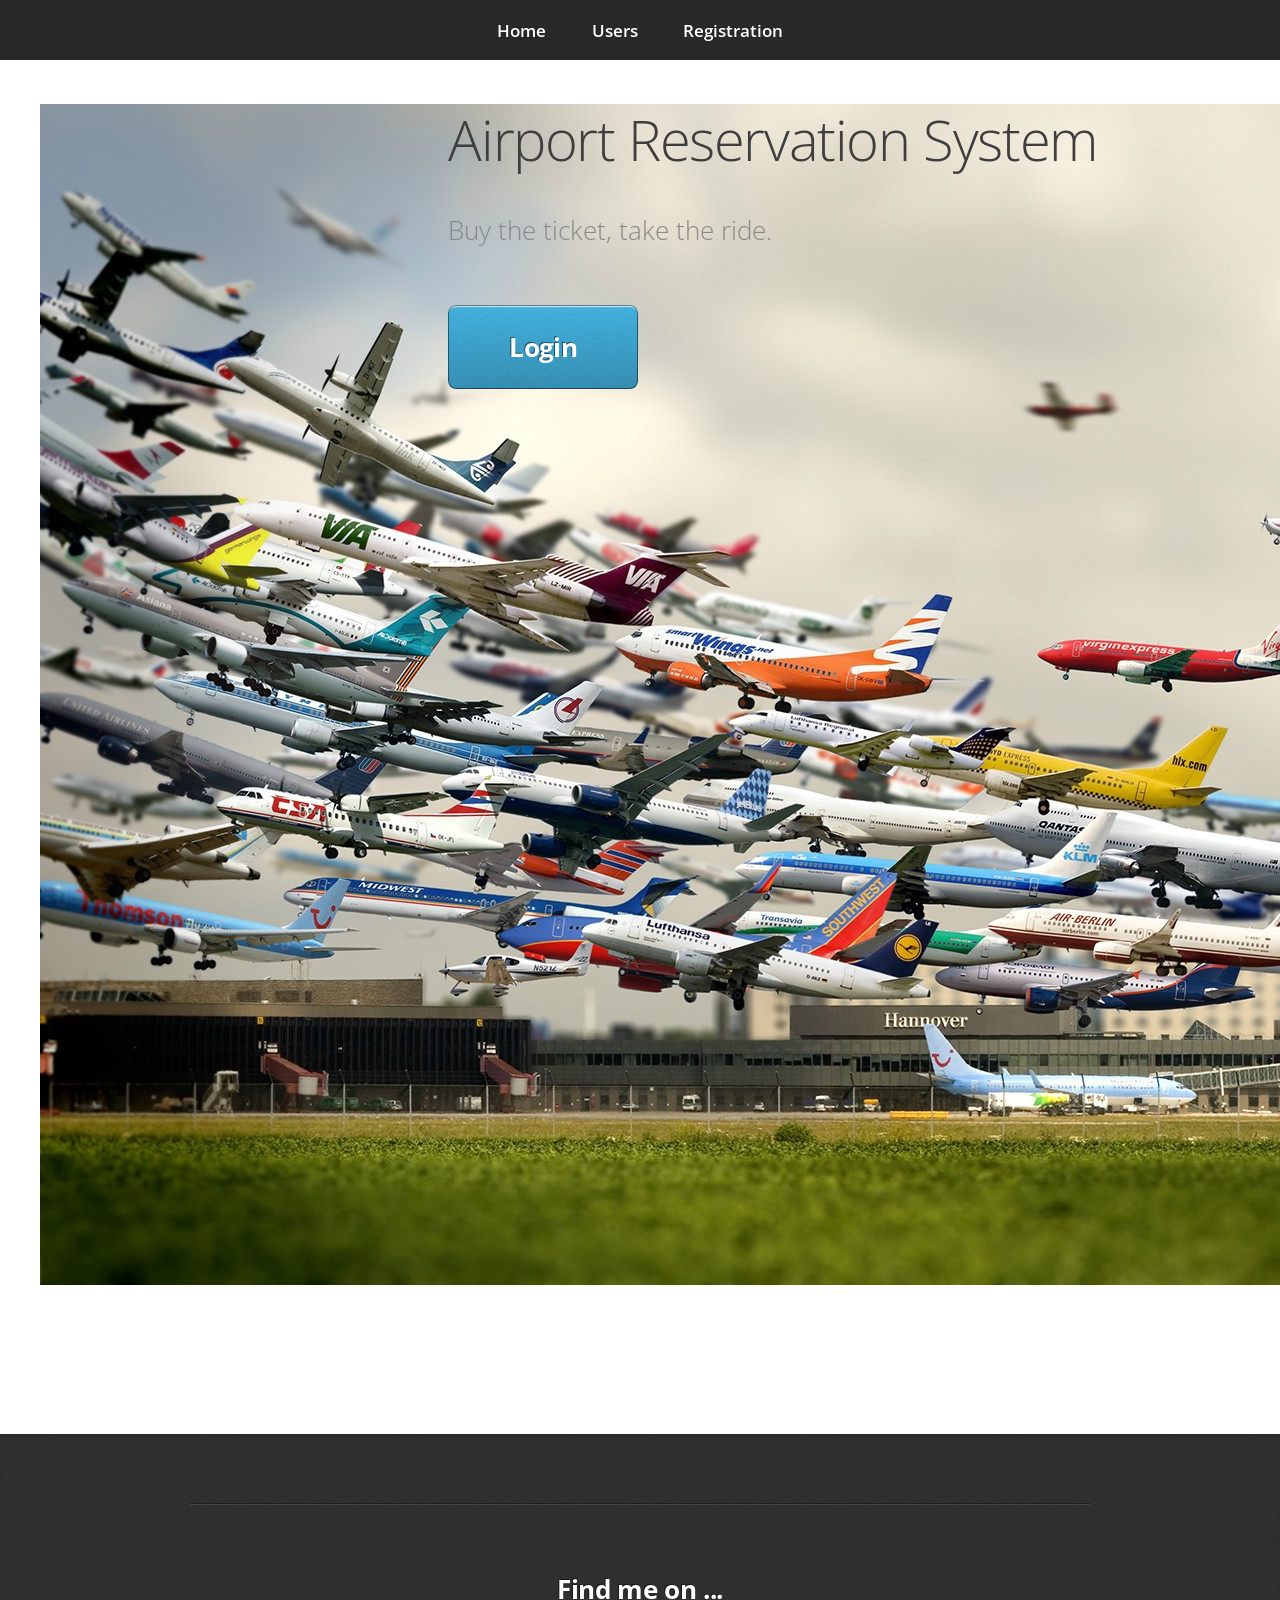
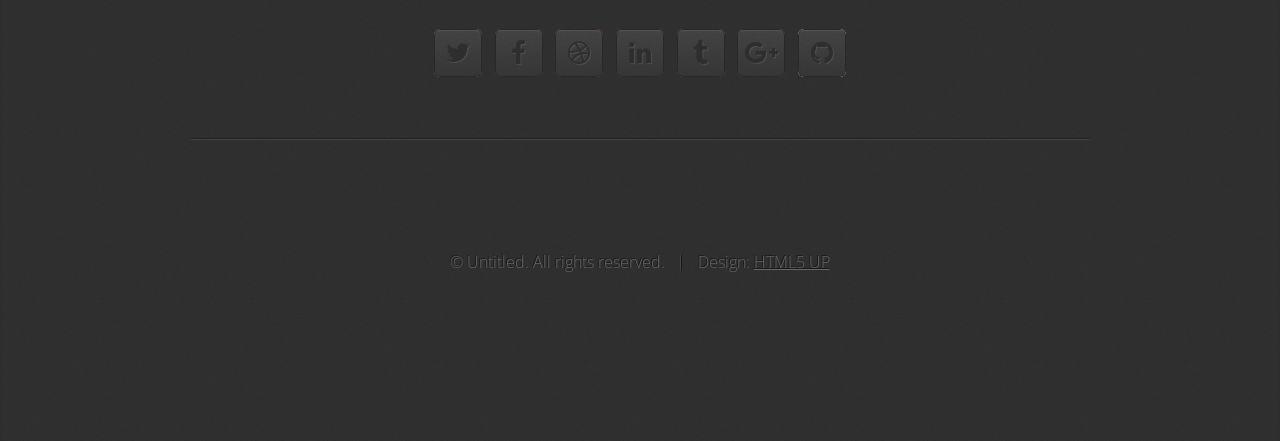
<file: dbProject/site/index.html>
<!DOCTYPE HTML>
<!--
	Miniport by HTML5 UP
	html5up.net | @n33co
	Free for personal and commercial use under the CCA 3.0 license (html5up.net/license)
-->
<html>
	<head>
		<title>Airport Reservation System</title>
		<meta charset="utf-8" />
		<meta name="viewport" content="width=device-width, initial-scale=1" />
		<!--[if lte IE 8]><script src="assets/js/ie/html5shiv.js"></script><![endif]-->
		<link rel="stylesheet" href="assets/css/main.css" />
		<link rel="stylesheet" href="https://maxcdn.bootstrapcdn.com/font-awesome/4.5.0/css/font-awesome.min.css"/>
		<!--[if lte IE 8]><link rel="stylesheet" href="assets/css/ie8.css" /><![endif]-->
		<!--[if lte IE 9]><link rel="stylesheet" href="assets/css/ie9.css" /><![endif]-->
	</head>
	<body>

		<!-- Nav -->
			<nav id="nav">
				<ul class="container">
					<li><a href="#home" id="home">Home</a></li>
					<li><a href="#users" id="users">Users </a></li>
					<li><a href="#reg" id="reg">Registration</a></li>
					
				</ul>
			</nav>

		<!-- Home -->
			<div class="wrapper style1 first" id="mainContent">
				<article class="container" id="top">
					<div class="row">
						<div class="4u 12u(mobile)">
							<img src="./assets/images/day-at-airport.jpg" alt="" />
						</div>
						<div class="8u 12u(mobile)">
							<header>
								<h1>Airport Reservation System</h1>
							</header>
							<p>Buy the ticket, take the ride.</p>
							<a href="login.html" class="button big scrolly">Login</a>
						</div>
					</div>
				</article>
			</div>

		

		<!-- Contact -->
			<div class="wrapper style4">
				<article id="contact" class="container 75%">
					<!-- <header>
						<h2>Have me make stuff for you.</h2>
						<p>Ornare nulla proin odio consequat sapien vestibulum ipsum sed lorem.</p>
					</header> -->
					<div>
						<!-- <div class="row">
							<div class="12u">
								<form method="post" action="#">
									<div>
										<div class="row">
											<div class="6u 12u(mobile)">
												<input type="text" name="name" id="name" placeholder="Name" />
											</div>
											<div class="6u 12u(mobile)">
												<input type="text" name="email" id="email" placeholder="Email" />
											</div>
										</div>
										<div class="row">
											<div class="12u">
												<input type="text" name="subject" id="subject" placeholder="Subject" />
											</div>
										</div>
										<div class="row">
											<div class="12u">
												<textarea name="message" id="message" placeholder="Message"></textarea>
											</div>
										</div>
										<div class="row 200%">
											<div class="12u">
												<ul class="actions">
													<li><input type="submit" value="Send Message" /></li>
													<li><input type="reset" value="Clear Form" class="alt" /></li>
												</ul>
											</div>
										</div>
									</div>
								</form>
							</div>
						</div> -->
						<div class="row">
							<div class="12u">
								<hr />
								<h3>Find me on ...</h3>
								<ul class="social">
									<li><a href="https://twitter.com/" class="icon fa-twitter"><span class="label">Twitter</span></a></li>
									<li><a href="https://www.facebook.com/?_rdr=p" class="icon fa-facebook"><span class="label">Facebook</span></a></li>
									<li><a href="http://www.dribble.com/" class="icon fa-dribbble"><span class="label">Dribbble</span></a></li>
									<li><a href="https://www.linkedin.com/" class="icon fa-linkedin"><span class="label">LinkedIn</span></a></li>
									<li><a href="https://www.tumblr.com/" class="icon fa-tumblr"><span class="label">Tumblr</span></a></li>
									<li><a href="https://plus.google.com/collections/featured" class="icon fa-google-plus"><span class="label">Google+</span></a></li>
									<li><a href="https://github.com/" class="icon fa-github"><span class="label">Github</span></a></li>
									<!--
									<li><a href="#" class="icon fa-rss"><span>RSS</span></a></li>
									<li><a href="#" class="icon fa-instagram"><span>Instagram</span></a></li>
									<li><a href="#" class="icon fa-foursquare"><span>Foursquare</span></a></li>
									<li><a href="#" class="icon fa-skype"><span>Skype</span></a></li>
									<li><a href="#" class="icon fa-soundcloud"><span>Soundcloud</span></a></li>
									<li><a href="#" class="icon fa-youtube"><span>YouTube</span></a></li>
									<li><a href="#" class="icon fa-blogger"><span>Blogger</span></a></li>
									<li><a href="#" class="icon fa-flickr"><span>Flickr</span></a></li>
									<li><a href="#" class="icon fa-vimeo"><span>Vimeo</span></a></li>
									-->
								</ul>
								<hr />
							</div>
						</div>
					</div>
					<footer>
						<ul id="copyright">
							<li>&copy; Untitled. All rights reserved.</li><li>Design: <a href="http://html5up.net">HTML5 UP</a></li>
						</ul>
					</footer>
				</article>
			</div>

		<!-- Scripts -->
			<script src="assets/js/jquery.min.js"></script>
			<!--[if lte IE 8]><script src="assets/js/ie/respond.min.js"></script><![endif]-->
			<script>
			$(function() {
			
				$( '#home' ).click(function(e) {
					e.preventDefault()
					window.top.location.href = "index.html"; 
				});
				$( '#users' ).click(function(e) {
					e.preventDefault()
					window.top.location.href = "login.html"; 
				});
				$( '#reg' ).click(function(e) {
					e.preventDefault()
					window.top.location.href = "Registration_Form.html"; 
				});
				//$( '#users' ).click(function(e) {
				//	e.preventDefault()
				//	var data = {
				//		"command":"getPage",
				//		"page":"users.html"
				//	};
				//	$.post("backend.php", data)
				//	  .done(function( response ) {
				////	  	var result = eval('(' + response + ')');
				//		$('#mainContent').html(result['html']);
				//	});
				//});				
			});
			</script>

	</body>
</html>
</file>
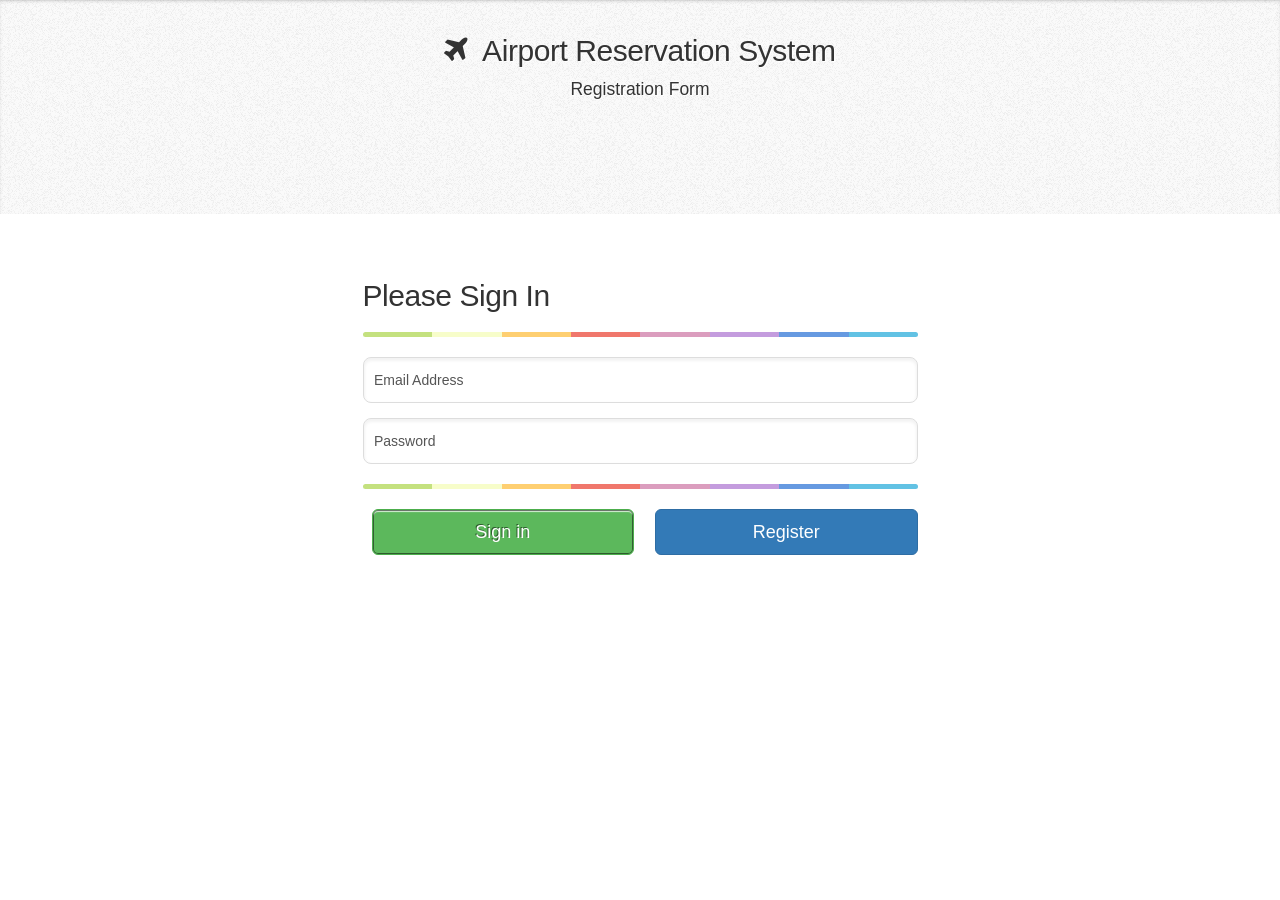
<file: dbProject/site/login.html>
<html>
<head>
	<link rel="stylesheet" href="assets/css/main.css" />
	<link rel="stylesheet" type="text/css" href="https://maxcdn.bootstrapcdn.com/bootstrap/3.3.6/css/bootstrap.min.css">
	<script src="https://code.jquery.com/jquery-1.11.0.min.js"></script>
	<script type="text/javascript" src="https://maxcdn.bootstrapcdn.com/bootstrap/3.3.6/js/bootstrap.min.js"></script>
	<script src="https://cdnjs.cloudflare.com/ajax/libs/wow/1.1.2/wow.min.js"></script>
	<link rel="stylesheet" href="https://maxcdn.bootstrapcdn.com/font-awesome/4.5.0/css/font-awesome.min.css"/>
	<style>
		.colorgraph {
			  height: 5px;
			  border-top: 0;
			  background: #c4e17f;
			  border-radius: 5px;
			  background-image: -webkit-linear-gradient(left, #c4e17f, #c4e17f 12.5%, #f7fdca 12.5%, #f7fdca 25%, #fecf71 25%, #fecf71 37.5%, #f0776c 37.5%, #f0776c 50%, #db9dbe 50%, #db9dbe 62.5%, #c49cde 62.5%, #c49cde 75%, #669ae1 75%, #669ae1 87.5%, #62c2e4 87.5%, #62c2e4);
			  background-image: -moz-linear-gradient(left, #c4e17f, #c4e17f 12.5%, #f7fdca 12.5%, #f7fdca 25%, #fecf71 25%, #fecf71 37.5%, #f0776c 37.5%, #f0776c 50%, #db9dbe 50%, #db9dbe 62.5%, #c49cde 62.5%, #c49cde 75%, #669ae1 75%, #669ae1 87.5%, #62c2e4 87.5%, #62c2e4);
			  background-image: -o-linear-gradient(left, #c4e17f, #c4e17f 12.5%, #f7fdca 12.5%, #f7fdca 25%, #fecf71 25%, #fecf71 37.5%, #f0776c 37.5%, #f0776c 50%, #db9dbe 50%, #db9dbe 62.5%, #c49cde 62.5%, #c49cde 75%, #669ae1 75%, #669ae1 87.5%, #62c2e4 87.5%, #62c2e4);
			  background-image: linear-gradient(to right, #c4e17f, #c4e17f 12.5%, #f7fdca 12.5%, #f7fdca 25%, #fecf71 25%, #fecf71 37.5%, #f0776c 37.5%, #f0776c 50%, #db9dbe 50%, #db9dbe 62.5%, #c49cde 62.5%, #c49cde 75%, #669ae1 75%, #669ae1 87.5%, #62c2e4 87.5%, #62c2e4);
		}
	</style>
	<script type="text/javascript">
		$(function(){
    $('.button-checkbox').each(function(){
		var $widget = $(this),
			$button = $widget.find('button'),
			$checkbox = $widget.find('input:checkbox'),
			color = $button.data('color'),
			settings = {
					on: {
						icon: 'glyphicon glyphicon-check'
					},
					off: {
						icon: 'glyphicon glyphicon-unchecked'
					}
			};

		$button.on('click', function () {
			$checkbox.prop('checked', !$checkbox.is(':checked'));
			$checkbox.triggerHandler('change');
			updateDisplay();
		});

		$checkbox.on('change', function () {
			updateDisplay();
		});

		function updateDisplay() {
			var isChecked = $checkbox.is(':checked');
			// Set the button's state
			$button.data('state', (isChecked) ? "on" : "off");

			// Set the button's icon
			$button.find('.state-icon')
				.removeClass()
				.addClass('state-icon ' + settings[$button.data('state')].icon);

			// Update the button's color
			if (isChecked) {
				$button
					.removeClass('btn-default')
					.addClass('btn-' + color + ' active');
			}
			else
			{
				$button
					.removeClass('btn-' + color + ' active')
					.addClass('btn-default');
			}
		}
		function init() {
			updateDisplay();
			// Inject the icon if applicable
			if ($button.find('.state-icon').length == 0) {
				$button.prepend('<i class="state-icon ' + settings[$button.data('state')].icon + '"></i> ');
			}
		}
		init();
	});
});
	</script>
</head>
<body>
<div class="wrapper style2" id="usersDiv">
	<article id="work">
		<header>
			<h2><i class="fa fa-plane"></i> &nbsp;Airport Reservation System</h2>
			<p>Registration Form</p>
		</header>		
	</article>
	
</div>
<div class="container">

<div class="row" style="margin-top:20px">
    <div class="col-xs-12 col-sm-8 col-md-6 col-sm-offset-2 col-md-offset-3">
		<form id="form" role="form" action="login.php" method="POST">
			<fieldset>
				<h2>Please Sign In</h2>
				<hr class="colorgraph">
				<div class="form-group">
                    <input type="email" name="email" id="email" class="form-control input-lg" placeholder="Email Address">
				</div>
				<div class="form-group">
                    <input type="password" name="password" id="password" class="form-control input-lg" placeholder="Password">
				</div>
				<!-- <span class="button-checkbox">
					<button type="button" class="btn" data-color="info">Remember Me</button>
                    <input type="checkbox" name="remember_me" id="remember_me" checked="checked" class="hidden">
					<a href="" class="btn btn-link pull-right">Forgot Password?</a>
				</span> -->
				<hr class="colorgraph">
				<div class="row">
					<div class="col-xs-6 col-sm-6 col-md-6">
                        <!-- <input type="submit" class="btn btn-lg btn-success btn-block" value="Sign In"> -->
						<button type="submit" class="btn btn-lg btn-success btn-block" id="login">Sign in</button>
					</div>
					<div class="col-xs-6 col-sm-6 col-md-6">
						<a href="Registration_Form.html" class="btn btn-lg btn-primary btn-block">Register</a>
					</div>
				</div>
			</fieldset>
		</form>
	</div>
</div>

</div>
<script src="assets/js/jquery.min.js"></script>
</body>
</html>
</file>
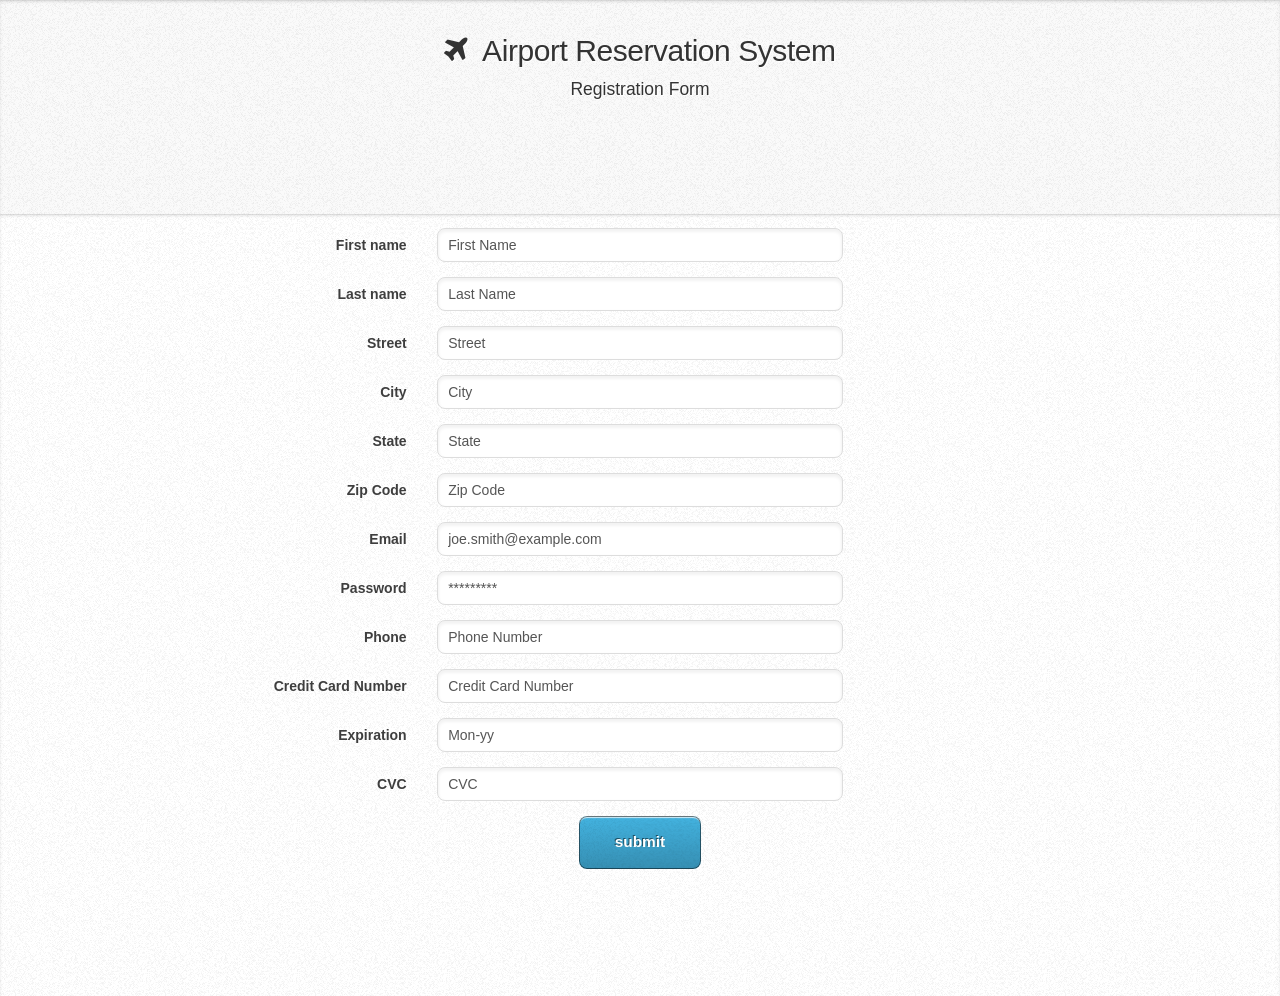
<file: dbProject/site/Registration_Form.html>
<html>
<head>
	<link rel="stylesheet" href="assets/css/main.css" />
	<link rel="stylesheet" type="text/css" href="https://maxcdn.bootstrapcdn.com/bootstrap/3.3.6/css/bootstrap.min.css">
	<script src="https://code.jquery.com/jquery-1.11.0.min.js"></script>
	<script type="text/javascript" src="https://maxcdn.bootstrapcdn.com/bootstrap/3.3.6/js/bootstrap.min.js"></script>
	<script src="https://cdnjs.cloudflare.com/ajax/libs/wow/1.1.2/wow.min.js"></script>
	<link rel="stylesheet" href="https://maxcdn.bootstrapcdn.com/font-awesome/4.5.0/css/font-awesome.min.css"/>
	<!-- <script src="assets/js/jquery.min.js"></script> -->
</head>
<body>
			
<div class="wrapper style2" id="usersDiv">
	<article id="work">
		<header>
			<h2><i class="fa fa-plane"></i> &nbsp;Airport Reservation System</h2>
			<p>Registration Form</p>
		</header>		
	</article>
	
</div>
<div class="wrapper">

<form class="form-horizontal" role="form" id="form" action="registration.php" method="POST">
<fieldset>

<!-- Text input-->
<div class="form-group">
  <label class="col-md-4 control-label" for="fn">First name</label>  
  <div class="col-md-4">
  <input id="fn" name="fn" type="text" placeholder="First Name" class="form-control input-md" required="">
    
  </div>
</div>

<!-- Text input-->
<div class="form-group">
  <label class="col-md-4 control-label" for="ln">Last name</label>  
  <div class="col-md-4">
  <input id="ln" name="ln" type="text" placeholder="Last Name" class="form-control input-md" required="">
    
  </div>
</div>

<!-- Text input-->
<div class="form-group">
  <label class="col-md-4 control-label" for="street">Street</label>  
  <div class="col-md-4">
  <input id="street" name="street" type="text" placeholder="Street" class="form-control input-md" required="">
    
  </div>
</div>

<!-- Text input-->
<div class="form-group">
  <label class="col-md-4 control-label" for="city">City</label>  
  <div class="col-md-4">
  <input id="city" name="city" type="text" placeholder="City" class="form-control input-md" required="">
    
  </div>
</div>

<!-- Text input-->
<div class="form-group">
  <label class="col-md-4 control-label" for="state">State</label>  
  <div class="col-md-4">
  <input id="state" name="state" type="text" placeholder="State" class="form-control input-md" required="">
    
  </div>
</div>

<!-- Text input-->
<div class="form-group">
  <label class="col-md-4 control-label" for="zip">Zip Code</label>  
  <div class="col-md-4">
  <input id="zip" name="zip" type="text" placeholder="Zip Code" class="form-control input-md" required="">
    
  </div>
</div>

<!-- Text input-->
<div class="form-group">
  <label class="col-md-4 control-label" for="email">Email</label>  
  <div class="col-md-4">
  <input id="email" name="email" type="text" placeholder="joe.smith@example.com" class="form-control input-md" required="">
    
  </div>
</div>

<!-- Text input-->
<div class="form-group">
  <label class="col-md-4 control-label" for="password">Password</label>  
  <div class="col-md-4">
  <input id="password" name="password" type="password" placeholder="*********" class="form-control input-md" required="">
    
  </div>
</div>

<!-- Text input-->
<div class="form-group">
  <label class="col-md-4 control-label" for="phone">Phone</label>  
  <div class="col-md-4">
  <input id="phone" name="phone" type="text" placeholder="Phone Number" class="form-control input-md">
    
  </div>
</div>

<!-- Text input-->
<div class="form-group">
  <label class="col-md-4 control-label" for="ccn">Credit Card Number</label>  
  <div class="col-md-4">
  <input id="ccn" name="ccn" type="text" placeholder="Credit Card Number" class="form-control input-md" required="">
    
  </div>
</div>

<!-- Text input-->
<div class="form-group">
  <label class="col-md-4 control-label" for="exp">Expiration</label>  
  <div class="col-md-4">
  <input id="exp" name="exp" type="text" placeholder="Mon-yy" class="form-control input-md" required="">
    
  </div>
</div>

<!-- Text input-->
<div class="form-group">
  <label class="col-md-4 control-label" for="cvc">CVC</label>  
  <div class="col-md-4">
  <input id="cvc" name="cvc" type="text" placeholder="CVC" class="form-control input-md" required="">
    
  </div>
</div>

<!-- Button -->
<div class="form-group">
  <label class="col-md-4 control-label" for="submit"></label>
  <div class="col-md-4">
   <!-- <button id="submit" name="submit" class="btn btn-primary">SUBMIT</button>-->
   <input type="submit" value="submit" class="btn btn-primary">
  </div>
</div>

</fieldset>
</form>
<script src="assets/js/jquery.min.js"></script>
<script type='text/javascript'>

</script>
</script>
</body>
</html>
</file>
<file: dbProject/site/assets/css/main.css>
@import url("http://fonts.googleapis.com/css?family=Open+Sans:300,300italic,600,600italic,700");
@import url("font-awesome.min.css");

/*
	Miniport by HTML5 UP
	html5up.net | @n33co
	Free for personal and commercial use under the CCA 3.0 license (html5up.net/license)
*/

/* Reset */

	html, body, div, span, applet, object, iframe, h1, h2, h3, h4, h5, h6, p, blockquote, pre, a, abbr, acronym, address, big, cite, code, del, dfn, em, img, ins, kbd, q, s, samp, small, strike, strong, sub, sup, tt, var, b, u, i, center, dl, dt, dd, ol, ul, li, fieldset, form, label, legend, table, caption, tbody, tfoot, thead, tr, th, td, article, aside, canvas, details, embed, figure, figcaption, footer, header, hgroup, menu, nav, output, ruby, section, summary, time, mark, audio, video {
		margin: 0;
		padding: 0;
		border: 0;
		font-size: 100%;
		font: inherit;
		vertical-align: baseline;
	}

	article, aside, details, figcaption, figure, footer, header, hgroup, menu, nav, section {
		display: block;
	}

	body {
		line-height: 1;
	}

	ol, ul {
		list-style: none;
	}

	blockquote, q {
		quotes: none;
	}

	blockquote:before, blockquote:after, q:before, q:after {
		content: '';
		content: none;
	}

	table {
		border-collapse: collapse;
		border-spacing: 0;
	}

	body {
		-webkit-text-size-adjust: none;
	}

/* Box Model */

	*, *:before, *:after {
		-moz-box-sizing: border-box;
		-webkit-box-sizing: border-box;
		box-sizing: border-box;
	}

/* Containers */

	.container {
		margin-left: auto;
		margin-right: auto;
	}

	.container.\31 25\25 {
		width: 100%;
		max-width: 1200px;
		min-width: 960px;
	}

	.container.\37 5\25 {
		width: 720px;
	}

	.container.\35 0\25 {
		width: 480px;
	}

	.container.\32 5\25 {
		width: 240px;
	}

	.container {
		width: 960px;
	}

	@media screen and (min-width: 737px) {

		.container.\31 25\25 {
			width: 100%;
			max-width: 1500px;
			min-width: 1200px;
		}

		.container.\37 5\25 {
			width: 900px;
		}

		.container.\35 0\25 {
			width: 600px;
		}

		.container.\32 5\25 {
			width: 300px;
		}

		.container {
			width: 1200px;
		}

	}

	@media screen and (min-width: 737px) and (max-width: 1200px) {

		.container.\31 25\25 {
			width: 100%;
			max-width: 1200px;
			min-width: 960px;
		}

		.container.\37 5\25 {
			width: 720px;
		}

		.container.\35 0\25 {
			width: 480px;
		}

		.container.\32 5\25 {
			width: 240px;
		}

		.container {
			width: 960px;
		}

	}

	@media screen and (max-width: 736px) {

		.container.\31 25\25 {
			width: 100%;
			max-width: 125%;
			min-width: 100%;
		}

		.container.\37 5\25 {
			width: 75%;
		}

		.container.\35 0\25 {
			width: 50%;
		}

		.container.\32 5\25 {
			width: 25%;
		}

		.container {
			width: 100% !important;
		}

	}

/* Grid */

	.row {
		border-bottom: solid 1px transparent;
		-moz-box-sizing: border-box;
		-webkit-box-sizing: border-box;
		box-sizing: border-box;
	}

	.row > * {
		float: left;
		-moz-box-sizing: border-box;
		-webkit-box-sizing: border-box;
		box-sizing: border-box;
	}

	.row:after, .row:before {
		content: '';
		display: block;
		clear: both;
		height: 0;
	}

	.row.uniform > * > :first-child {
		margin-top: 0;
	}

	.row.uniform > * > :last-child {
		margin-bottom: 0;
	}

	.row.\30 \25 > * {
		padding: 0 0 0 0px;
	}

	.row.\30 \25 {
		margin: 0 0 -1px 0px;
	}

	.row.uniform.\30 \25 > * {
		padding: 0px 0 0 0px;
	}

	.row.uniform.\30 \25 {
		margin: 0px 0 -1px 0px;
	}

	.row > * {
		padding: 0 0 0 40px;
	}

	.row {
		margin: 0 0 -1px -40px;
	}

	.row.uniform > * {
		padding: 40px 0 0 40px;
	}

	.row.uniform {
		margin: -40px 0 -1px -40px;
	}

	.row.\32 00\25 > * {
		padding: 0 0 0 80px;
	}

	.row.\32 00\25 {
		margin: 0 0 -1px -80px;
	}

	.row.uniform.\32 00\25 > * {
		padding: 80px 0 0 80px;
	}

	.row.uniform.\32 00\25 {
		margin: -80px 0 -1px -80px;
	}

	.row.\31 50\25 > * {
		padding: 0 0 0 60px;
	}

	.row.\31 50\25 {
		margin: 0 0 -1px -60px;
	}

	.row.uniform.\31 50\25 > * {
		padding: 60px 0 0 60px;
	}

	.row.uniform.\31 50\25 {
		margin: -60px 0 -1px -60px;
	}

	.row.\35 0\25 > * {
		padding: 0 0 0 20px;
	}

	.row.\35 0\25 {
		margin: 0 0 -1px -20px;
	}

	.row.uniform.\35 0\25 > * {
		padding: 20px 0 0 20px;
	}

	.row.uniform.\35 0\25 {
		margin: -20px 0 -1px -20px;
	}

	.row.\32 5\25 > * {
		padding: 0 0 0 10px;
	}

	.row.\32 5\25 {
		margin: 0 0 -1px -10px;
	}

	.row.uniform.\32 5\25 > * {
		padding: 10px 0 0 10px;
	}

	.row.uniform.\32 5\25 {
		margin: -10px 0 -1px -10px;
	}

	.\31 2u, .\31 2u\24 {
		width: 100%;
		clear: none;
		margin-left: 0;
	}

	.\31 1u, .\31 1u\24 {
		width: 91.6666666667%;
		clear: none;
		margin-left: 0;
	}

	.\31 0u, .\31 0u\24 {
		width: 83.3333333333%;
		clear: none;
		margin-left: 0;
	}

	.\39 u, .\39 u\24 {
		width: 75%;
		clear: none;
		margin-left: 0;
	}

	.\38 u, .\38 u\24 {
		width: 66.6666666667%;
		clear: none;
		margin-left: 0;
	}

	.\37 u, .\37 u\24 {
		width: 58.3333333333%;
		clear: none;
		margin-left: 0;
	}

	.\36 u, .\36 u\24 {
		width: 50%;
		clear: none;
		margin-left: 0;
	}

	.\35 u, .\35 u\24 {
		width: 41.6666666667%;
		clear: none;
		margin-left: 0;
	}

	.\34 u, .\34 u\24 {
		width: 33.3333333333%;
		clear: none;
		margin-left: 0;
	}

	.\33 u, .\33 u\24 {
		width: 25%;
		clear: none;
		margin-left: 0;
	}

	.\32 u, .\32 u\24 {
		width: 16.6666666667%;
		clear: none;
		margin-left: 0;
	}

	.\31 u, .\31 u\24 {
		width: 8.3333333333%;
		clear: none;
		margin-left: 0;
	}

	.\31 2u\24 + *,
	.\31 1u\24 + *,
	.\31 0u\24 + *,
	.\39 u\24 + *,
	.\38 u\24 + *,
	.\37 u\24 + *,
	.\36 u\24 + *,
	.\35 u\24 + *,
	.\34 u\24 + *,
	.\33 u\24 + *,
	.\32 u\24 + *,
	.\31 u\24 + * {
		clear: left;
	}

	.\-11u {
		margin-left: 91.66667%;
	}

	.\-10u {
		margin-left: 83.33333%;
	}

	.\-9u {
		margin-left: 75%;
	}

	.\-8u {
		margin-left: 66.66667%;
	}

	.\-7u {
		margin-left: 58.33333%;
	}

	.\-6u {
		margin-left: 50%;
	}

	.\-5u {
		margin-left: 41.66667%;
	}

	.\-4u {
		margin-left: 33.33333%;
	}

	.\-3u {
		margin-left: 25%;
	}

	.\-2u {
		margin-left: 16.66667%;
	}

	.\-1u {
		margin-left: 8.33333%;
	}

	@media screen and (min-width: 737px) {

		.row > * {
			padding: 25px 0 0 25px;
		}

		.row {
			margin: -25px 0 -1px -25px;
		}

		.row.uniform > * {
			padding: 25px 0 0 25px;
		}

		.row.uniform {
			margin: -25px 0 -1px -25px;
		}

		.row.\32 00\25 > * {
			padding: 50px 0 0 50px;
		}

		.row.\32 00\25 {
			margin: -50px 0 -1px -50px;
		}

		.row.uniform.\32 00\25 > * {
			padding: 50px 0 0 50px;
		}

		.row.uniform.\32 00\25 {
			margin: -50px 0 -1px -50px;
		}

		.row.\31 50\25 > * {
			padding: 37.5px 0 0 37.5px;
		}

		.row.\31 50\25 {
			margin: -37.5px 0 -1px -37.5px;
		}

		.row.uniform.\31 50\25 > * {
			padding: 37.5px 0 0 37.5px;
		}

		.row.uniform.\31 50\25 {
			margin: -37.5px 0 -1px -37.5px;
		}

		.row.\35 0\25 > * {
			padding: 12.5px 0 0 12.5px;
		}

		.row.\35 0\25 {
			margin: -12.5px 0 -1px -12.5px;
		}

		.row.uniform.\35 0\25 > * {
			padding: 12.5px 0 0 12.5px;
		}

		.row.uniform.\35 0\25 {
			margin: -12.5px 0 -1px -12.5px;
		}

		.row.\32 5\25 > * {
			padding: 6.25px 0 0 6.25px;
		}

		.row.\32 5\25 {
			margin: -6.25px 0 -1px -6.25px;
		}

		.row.uniform.\32 5\25 > * {
			padding: 6.25px 0 0 6.25px;
		}

		.row.uniform.\32 5\25 {
			margin: -6.25px 0 -1px -6.25px;
		}

		.\31 2u\28desktop\29, .\31 2u\24\28desktop\29 {
			width: 100%;
			clear: none;
			margin-left: 0;
		}

		.\31 1u\28desktop\29, .\31 1u\24\28desktop\29 {
			width: 91.6666666667%;
			clear: none;
			margin-left: 0;
		}

		.\31 0u\28desktop\29, .\31 0u\24\28desktop\29 {
			width: 83.3333333333%;
			clear: none;
			margin-left: 0;
		}

		.\39 u\28desktop\29, .\39 u\24\28desktop\29 {
			width: 75%;
			clear: none;
			margin-left: 0;
		}

		.\38 u\28desktop\29, .\38 u\24\28desktop\29 {
			width: 66.6666666667%;
			clear: none;
			margin-left: 0;
		}

		.\37 u\28desktop\29, .\37 u\24\28desktop\29 {
			width: 58.3333333333%;
			clear: none;
			margin-left: 0;
		}

		.\36 u\28desktop\29, .\36 u\24\28desktop\29 {
			width: 50%;
			clear: none;
			margin-left: 0;
		}

		.\35 u\28desktop\29, .\35 u\24\28desktop\29 {
			width: 41.6666666667%;
			clear: none;
			margin-left: 0;
		}

		.\34 u\28desktop\29, .\34 u\24\28desktop\29 {
			width: 33.3333333333%;
			clear: none;
			margin-left: 0;
		}

		.\33 u\28desktop\29, .\33 u\24\28desktop\29 {
			width: 25%;
			clear: none;
			margin-left: 0;
		}

		.\32 u\28desktop\29, .\32 u\24\28desktop\29 {
			width: 16.6666666667%;
			clear: none;
			margin-left: 0;
		}

		.\31 u\28desktop\29, .\31 u\24\28desktop\29 {
			width: 8.3333333333%;
			clear: none;
			margin-left: 0;
		}

		.\31 2u\24\28desktop\29 + *,
		.\31 1u\24\28desktop\29 + *,
		.\31 0u\24\28desktop\29 + *,
		.\39 u\24\28desktop\29 + *,
		.\38 u\24\28desktop\29 + *,
		.\37 u\24\28desktop\29 + *,
		.\36 u\24\28desktop\29 + *,
		.\35 u\24\28desktop\29 + *,
		.\34 u\24\28desktop\29 + *,
		.\33 u\24\28desktop\29 + *,
		.\32 u\24\28desktop\29 + *,
		.\31 u\24\28desktop\29 + * {
			clear: left;
		}

		.\-11u\28desktop\29 {
			margin-left: 91.66667%;
		}

		.\-10u\28desktop\29 {
			margin-left: 83.33333%;
		}

		.\-9u\28desktop\29 {
			margin-left: 75%;
		}

		.\-8u\28desktop\29 {
			margin-left: 66.66667%;
		}

		.\-7u\28desktop\29 {
			margin-left: 58.33333%;
		}

		.\-6u\28desktop\29 {
			margin-left: 50%;
		}

		.\-5u\28desktop\29 {
			margin-left: 41.66667%;
		}

		.\-4u\28desktop\29 {
			margin-left: 33.33333%;
		}

		.\-3u\28desktop\29 {
			margin-left: 25%;
		}

		.\-2u\28desktop\29 {
			margin-left: 16.66667%;
		}

		.\-1u\28desktop\29 {
			margin-left: 8.33333%;
		}

	}

	@media screen and (min-width: 737px) and (max-width: 1200px) {

		.row > * {
			padding: 25px 0 0 25px;
		}

		.row {
			margin: -25px 0 -1px -25px;
		}

		.row.uniform > * {
			padding: 25px 0 0 25px;
		}

		.row.uniform {
			margin: -25px 0 -1px -25px;
		}

		.row.\32 00\25 > * {
			padding: 50px 0 0 50px;
		}

		.row.\32 00\25 {
			margin: -50px 0 -1px -50px;
		}

		.row.uniform.\32 00\25 > * {
			padding: 50px 0 0 50px;
		}

		.row.uniform.\32 00\25 {
			margin: -50px 0 -1px -50px;
		}

		.row.\31 50\25 > * {
			padding: 37.5px 0 0 37.5px;
		}

		.row.\31 50\25 {
			margin: -37.5px 0 -1px -37.5px;
		}

		.row.uniform.\31 50\25 > * {
			padding: 37.5px 0 0 37.5px;
		}

		.row.uniform.\31 50\25 {
			margin: -37.5px 0 -1px -37.5px;
		}

		.row.\35 0\25 > * {
			padding: 12.5px 0 0 12.5px;
		}

		.row.\35 0\25 {
			margin: -12.5px 0 -1px -12.5px;
		}

		.row.uniform.\35 0\25 > * {
			padding: 12.5px 0 0 12.5px;
		}

		.row.uniform.\35 0\25 {
			margin: -12.5px 0 -1px -12.5px;
		}

		.row.\32 5\25 > * {
			padding: 6.25px 0 0 6.25px;
		}

		.row.\32 5\25 {
			margin: -6.25px 0 -1px -6.25px;
		}

		.row.uniform.\32 5\25 > * {
			padding: 6.25px 0 0 6.25px;
		}

		.row.uniform.\32 5\25 {
			margin: -6.25px 0 -1px -6.25px;
		}

		.\31 2u\28tablet\29, .\31 2u\24\28tablet\29 {
			width: 100%;
			clear: none;
			margin-left: 0;
		}

		.\31 1u\28tablet\29, .\31 1u\24\28tablet\29 {
			width: 91.6666666667%;
			clear: none;
			margin-left: 0;
		}

		.\31 0u\28tablet\29, .\31 0u\24\28tablet\29 {
			width: 83.3333333333%;
			clear: none;
			margin-left: 0;
		}

		.\39 u\28tablet\29, .\39 u\24\28tablet\29 {
			width: 75%;
			clear: none;
			margin-left: 0;
		}

		.\38 u\28tablet\29, .\38 u\24\28tablet\29 {
			width: 66.6666666667%;
			clear: none;
			margin-left: 0;
		}

		.\37 u\28tablet\29, .\37 u\24\28tablet\29 {
			width: 58.3333333333%;
			clear: none;
			margin-left: 0;
		}

		.\36 u\28tablet\29, .\36 u\24\28tablet\29 {
			width: 50%;
			clear: none;
			margin-left: 0;
		}

		.\35 u\28tablet\29, .\35 u\24\28tablet\29 {
			width: 41.6666666667%;
			clear: none;
			margin-left: 0;
		}

		.\34 u\28tablet\29, .\34 u\24\28tablet\29 {
			width: 33.3333333333%;
			clear: none;
			margin-left: 0;
		}

		.\33 u\28tablet\29, .\33 u\24\28tablet\29 {
			width: 25%;
			clear: none;
			margin-left: 0;
		}

		.\32 u\28tablet\29, .\32 u\24\28tablet\29 {
			width: 16.6666666667%;
			clear: none;
			margin-left: 0;
		}

		.\31 u\28tablet\29, .\31 u\24\28tablet\29 {
			width: 8.3333333333%;
			clear: none;
			margin-left: 0;
		}

		.\31 2u\24\28tablet\29 + *,
		.\31 1u\24\28tablet\29 + *,
		.\31 0u\24\28tablet\29 + *,
		.\39 u\24\28tablet\29 + *,
		.\38 u\24\28tablet\29 + *,
		.\37 u\24\28tablet\29 + *,
		.\36 u\24\28tablet\29 + *,
		.\35 u\24\28tablet\29 + *,
		.\34 u\24\28tablet\29 + *,
		.\33 u\24\28tablet\29 + *,
		.\32 u\24\28tablet\29 + *,
		.\31 u\24\28tablet\29 + * {
			clear: left;
		}

		.\-11u\28tablet\29 {
			margin-left: 91.66667%;
		}

		.\-10u\28tablet\29 {
			margin-left: 83.33333%;
		}

		.\-9u\28tablet\29 {
			margin-left: 75%;
		}

		.\-8u\28tablet\29 {
			margin-left: 66.66667%;
		}

		.\-7u\28tablet\29 {
			margin-left: 58.33333%;
		}

		.\-6u\28tablet\29 {
			margin-left: 50%;
		}

		.\-5u\28tablet\29 {
			margin-left: 41.66667%;
		}

		.\-4u\28tablet\29 {
			margin-left: 33.33333%;
		}

		.\-3u\28tablet\29 {
			margin-left: 25%;
		}

		.\-2u\28tablet\29 {
			margin-left: 16.66667%;
		}

		.\-1u\28tablet\29 {
			margin-left: 8.33333%;
		}

	}

	@media screen and (max-width: 736px) {

		.row > * {
			padding: 15px 0 0 15px;
		}

		.row {
			margin: -15px 0 -1px -15px;
		}

		.row.uniform > * {
			padding: 15px 0 0 15px;
		}

		.row.uniform {
			margin: -15px 0 -1px -15px;
		}

		.row.\32 00\25 > * {
			padding: 30px 0 0 30px;
		}

		.row.\32 00\25 {
			margin: -30px 0 -1px -30px;
		}

		.row.uniform.\32 00\25 > * {
			padding: 30px 0 0 30px;
		}

		.row.uniform.\32 00\25 {
			margin: -30px 0 -1px -30px;
		}

		.row.\31 50\25 > * {
			padding: 22.5px 0 0 22.5px;
		}

		.row.\31 50\25 {
			margin: -22.5px 0 -1px -22.5px;
		}

		.row.uniform.\31 50\25 > * {
			padding: 22.5px 0 0 22.5px;
		}

		.row.uniform.\31 50\25 {
			margin: -22.5px 0 -1px -22.5px;
		}

		.row.\35 0\25 > * {
			padding: 7.5px 0 0 7.5px;
		}

		.row.\35 0\25 {
			margin: -7.5px 0 -1px -7.5px;
		}

		.row.uniform.\35 0\25 > * {
			padding: 7.5px 0 0 7.5px;
		}

		.row.uniform.\35 0\25 {
			margin: -7.5px 0 -1px -7.5px;
		}

		.row.\32 5\25 > * {
			padding: 3.75px 0 0 3.75px;
		}

		.row.\32 5\25 {
			margin: -3.75px 0 -1px -3.75px;
		}

		.row.uniform.\32 5\25 > * {
			padding: 3.75px 0 0 3.75px;
		}

		.row.uniform.\32 5\25 {
			margin: -3.75px 0 -1px -3.75px;
		}

		.\31 2u\28mobile\29, .\31 2u\24\28mobile\29 {
			width: 100%;
			clear: none;
			margin-left: 0;
		}

		.\31 1u\28mobile\29, .\31 1u\24\28mobile\29 {
			width: 91.6666666667%;
			clear: none;
			margin-left: 0;
		}

		.\31 0u\28mobile\29, .\31 0u\24\28mobile\29 {
			width: 83.3333333333%;
			clear: none;
			margin-left: 0;
		}

		.\39 u\28mobile\29, .\39 u\24\28mobile\29 {
			width: 75%;
			clear: none;
			margin-left: 0;
		}

		.\38 u\28mobile\29, .\38 u\24\28mobile\29 {
			width: 66.6666666667%;
			clear: none;
			margin-left: 0;
		}

		.\37 u\28mobile\29, .\37 u\24\28mobile\29 {
			width: 58.3333333333%;
			clear: none;
			margin-left: 0;
		}

		.\36 u\28mobile\29, .\36 u\24\28mobile\29 {
			width: 50%;
			clear: none;
			margin-left: 0;
		}

		.\35 u\28mobile\29, .\35 u\24\28mobile\29 {
			width: 41.6666666667%;
			clear: none;
			margin-left: 0;
		}

		.\34 u\28mobile\29, .\34 u\24\28mobile\29 {
			width: 33.3333333333%;
			clear: none;
			margin-left: 0;
		}

		.\33 u\28mobile\29, .\33 u\24\28mobile\29 {
			width: 25%;
			clear: none;
			margin-left: 0;
		}

		.\32 u\28mobile\29, .\32 u\24\28mobile\29 {
			width: 16.6666666667%;
			clear: none;
			margin-left: 0;
		}

		.\31 u\28mobile\29, .\31 u\24\28mobile\29 {
			width: 8.3333333333%;
			clear: none;
			margin-left: 0;
		}

		.\31 2u\24\28mobile\29 + *,
		.\31 1u\24\28mobile\29 + *,
		.\31 0u\24\28mobile\29 + *,
		.\39 u\24\28mobile\29 + *,
		.\38 u\24\28mobile\29 + *,
		.\37 u\24\28mobile\29 + *,
		.\36 u\24\28mobile\29 + *,
		.\35 u\24\28mobile\29 + *,
		.\34 u\24\28mobile\29 + *,
		.\33 u\24\28mobile\29 + *,
		.\32 u\24\28mobile\29 + *,
		.\31 u\24\28mobile\29 + * {
			clear: left;
		}

		.\-11u\28mobile\29 {
			margin-left: 91.66667%;
		}

		.\-10u\28mobile\29 {
			margin-left: 83.33333%;
		}

		.\-9u\28mobile\29 {
			margin-left: 75%;
		}

		.\-8u\28mobile\29 {
			margin-left: 66.66667%;
		}

		.\-7u\28mobile\29 {
			margin-left: 58.33333%;
		}

		.\-6u\28mobile\29 {
			margin-left: 50%;
		}

		.\-5u\28mobile\29 {
			margin-left: 41.66667%;
		}

		.\-4u\28mobile\29 {
			margin-left: 33.33333%;
		}

		.\-3u\28mobile\29 {
			margin-left: 25%;
		}

		.\-2u\28mobile\29 {
			margin-left: 16.66667%;
		}

		.\-1u\28mobile\29 {
			margin-left: 8.33333%;
		}

	}

/* Basic */

	body, input, textarea, select {
		font-family: 'Open Sans', sans-serif;
		line-height: 1.85em;
		color: #888;
		font-weight: 300;
	}

		body.is-loading *, input.is-loading *, textarea.is-loading *, select.is-loading * {
			-moz-transition: none !important;
			-webkit-transition: none !important;
			-ms-transition: none !important;
			transition: none !important;
			-moz-animation: none !important;
			-webkit-animation: none !important;
			-ms-animation: none !important;
			animation: none !important;
		}

	a {
		-moz-transition: color .2s ease-in-out;
		-webkit-transition: color .2s ease-in-out;
		-ms-transition: color .2s ease-in-out;
		transition: color .2s ease-in-out;
		color: #43B3E0;
		text-decoration: underline;
	}

		a:hover {
			color: #43bff0 !important;
		}

		a img {
			border: 0;
		}

	b, strong {
		font-weight: 600;
		color: #3e3e3e;
	}

	i, em {
		font-style: italic;
	}

	sub {
		position: relative;
		top: 0.5em;
		font-size: 0.8em;
	}

	sup {
		position: relative;
		top: -0.5em;
		font-size: 0.8em;
	}

	blockquote {
		border-left: solid 0.75em #eee;
		padding: 1em 0 1em 1.5em;
		font-style: italic;
	}

	h1, h2, h3, h4, h5, h6 {
		color: #3e3e3e;
	}

	h1 a, h2 a, h3 a, h4 a, h5 a, h6 a {
		text-decoration: none;
		color: inherit;
	}

	h2, h3, h4, h5, h6 {
		font-weight: 700;
	}

	h1 {
		font-weight: 300;
	}

		h1 strong {
			font-weight: 700;
		}

	em, i {
		font-style: italic;
	}

	br.clear {
		clear: both;
	}

	hr {
		border: 0;
		border-top: solid 1px #444;
		border-top-color: rgba(0, 0, 0, 0.35);
		box-shadow: 0px 1px 0px 0px rgba(255, 255, 255, 0.1);
		height: 1px;
		margin: 3em 0 4em 0;
	}

	p, ul, ol, dl, table {
		margin-bottom: 2em;
	}

/* Form */

	form label {
		color: #3e3e3e;
		font-weight: 700;
		display: block;
		margin: 0 0 0.5em 0;
	}

	form input[type=text],
	form input[type=email],
	form input[type=password],
	form select,
	form textarea {
		-moz-transition: background .2s ease-in-out, box-shadow .2s ease-in-out;
		-webkit-transition: background .2s ease-in-out, box-shadow .2s ease-in-out;
		-ms-transition: background .2s ease-in-out, box-shadow .2s ease-in-out;
		transition: background .2s ease-in-out, box-shadow .2s ease-in-out;
		-webkit-appearance: none;
		display: block;
		border: 0;
		padding: 0.75em;
		font-size: 1em;
		border-radius: 8px;
		border: solid 1px #ddd;
		background: #fff;
		color: #bbb;
		box-shadow: inset 0px 2px 3px 1px rgba(0, 0, 0, 0.05), 0px 1px 0px 0px rgba(255, 255, 255, 0.025);
		width: 100%;
	}

		form input[type=text]:focus,
		form input[type=email]:focus,
		form input[type=password]:focus,
		form select:focus,
		form textarea:focus {
			background: #fafafa;
			box-shadow: inset 0px 2px 5px 0px rgba(0, 0, 0, 0.05), 0px 1px 0px 0px rgba(255, 255, 255, 0.025), inset 0px 0px 2px 1px #43bff0;
		}

	form textarea {
		height: 15em;
	}

	form .formerize-placeholder {
		color: #555 !important;
	}

	form ::-webkit-input-placeholder {
		color: #555 !important;
	}

	form :-moz-placeholder {
		color: #555 !important;
	}

	form ::-moz-placeholder {
		color: #555 !important;
	}

	form :-ms-input-placeholder {
		color: #555 !important;
	}

	form ::-moz-focus-inner {
		border: 0;
	}

/* Tables */

	table {
		width: 100%;
	}

		table.default {
			width: 100%;
		}

			table.default tr {
				border-top: solid 1px #eee;
			}

				table.default tr:first-child {
					border-top: 0;
				}

			table.default td {
				padding: 0.5em 1em 0.5em 1em;
			}

			table.default th {
				text-align: left;
				padding: 0.5em 1em 0.5em 1em;
				font-weight: 600;
				margin: 0 0 1em 0;
			}

			table.default thead {
				background: #4f4f4f;
				color: #fff;
			}

/* Section/Article */

	section, article {
		margin-bottom: 3em;
	}

	section > :last-child,
	article > :last-child,
	section:last-child,
	article:last-child {
		margin-bottom: 0;
	}

/* Image */

	.image {
		display: inline-block;
		position: relative;
	}

		.image img {
			display: block;
			width: 100%;
		}

		.image.fit {
			display: block;
			width: 100%;
		}

		.image.featured {
			display: block;
			width: 100%;
			margin: 0 0 2em 0;
		}

		.image.left {
			float: left;
			margin: 0 2em 2em 0;
		}

		.image.centered {
			display: block;
			margin: 0 0 2em 0;
		}

			.image.centered img {
				margin: 0 auto;
				width: auto;
			}

/* Button */

	input[type="button"],
	input[type="submit"],
	input[type="reset"],
	button,
	.button {
		background-image: url("images/bg.png"), -moz-linear-gradient(top, rgba(0, 0, 0, 0), rgba(0, 0, 0, 0.2));
		background-image: url("images/bg.png"), -webkit-linear-gradient(top, rgba(0, 0, 0, 0), rgba(0, 0, 0, 0.2));
		background-image: url("images/bg.png"), -ms-linear-gradient(top, rgba(0, 0, 0, 0), rgba(0, 0, 0, 0.2));
		background-image: url("images/bg.png"), linear-gradient(top, rgba(0, 0, 0, 0), rgba(0, 0, 0, 0.2));
		-moz-transition: background-color .2s ease-in-out;
		-webkit-transition: background-color .2s ease-in-out;
		-ms-transition: background-color .2s ease-in-out;
		transition: background-color .2s ease-in-out;
		-webkit-appearance: none;
		position: relative;
		display: inline-block;
		color: #fff !important;
		text-decoration: none;
		font-weight: 700;
		border: 0;
		outline: 0;
		cursor: pointer;
		border-radius: 8px;
		text-shadow: -1px -1px 0.5px rgba(0, 0, 0, 0.5);
		overflow: hidden;
		box-shadow: inset 0px 0px 0px 1px rgba(0, 0, 0, 0.5), inset 0px 2px 1px 0px rgba(255, 255, 255, 0.75);
		background-color: #43B3E0;
	}

		input[type="button"]:hover,
		input[type="submit"]:hover,
		input[type="reset"]:hover,
		button:hover,
		.button:hover {
			background-color: #43bff0;
			color: #fff !important;
		}

		input[type="button"]:active,
		input[type="submit"]:active,
		input[type="reset"]:active,
		button:active,
		.button:active {
			background-color: #3BA8D3;
			top: 1px;
		}

		input[type="button"].alt,
		input[type="submit"].alt,
		input[type="reset"].alt,
		button.alt,
		.button.alt {
			background-color: #444;
			box-shadow: inset 0px 0px 0px 1px #242424, inset 0px 2px 1px 0px rgba(255, 255, 255, 0.2);
		}

			input[type="button"].alt:hover,
			input[type="submit"].alt:hover,
			input[type="reset"].alt:hover,
			button.alt:hover,
			.button.alt:hover {
				background-color: #4f4f4f;
				color: #fff !important;
			}

			input[type="button"].alt:active,
			input[type="submit"].alt:active,
			input[type="reset"].alt:active,
			button.alt:active,
			.button.alt:active {
				background-color: #3f3f3f;
			}

/* List */

	ul.default {
		list-style: disc;
		padding-left: 1em;
	}

		ul.default li {
			padding-left: 0.5em;
		}

	ul.social {
		cursor: default;
		margin: 0;
	}

		ul.social li {
			position: relative;
			display: inline-block;
			margin: 0.25em;
			top: 0;
		}

			ul.social li a {
				-moz-transition: top .2s ease-in-out;
				-webkit-transition: top .2s ease-in-out;
				-ms-transition: top .2s ease-in-out;
				transition: top .2s ease-in-out;
				display: block;
				width: 48px;
				height: 48px;
				border-radius: 6px;
				top: 0;
				position: relative;
			}

				ul.social li a:before {
					background-image: url("images/bg.png"), -moz-linear-gradient(top, rgba(0, 0, 0, 0), rgba(0, 0, 0, 0.2));
					background-image: url("images/bg.png"), -webkit-linear-gradient(top, rgba(0, 0, 0, 0), rgba(0, 0, 0, 0.2));
					background-image: url("images/bg.png"), -ms-linear-gradient(top, rgba(0, 0, 0, 0), rgba(0, 0, 0, 0.2));
					background-image: url("images/bg.png"), linear-gradient(top, rgba(0, 0, 0, 0), rgba(0, 0, 0, 0.2));
					-moz-transition: background-color .2s ease-in-out;
					-webkit-transition: background-color .2s ease-in-out;
					-ms-transition: background-color .2s ease-in-out;
					transition: background-color .2s ease-in-out;
					background-color: #444;
					border-radius: 6px;
					box-shadow: inset 0px 0px 0px 1px #282828, inset 0px 2px 1px 0px rgba(255, 255, 255, 0.1);
					color: #2E2E2E !important;
					display: block;
					font-size: 26px;
					height: 48px;
					line-height: 48px;
					text-align: center;
					outline: 0;
					overflow: hidden;
					text-shadow: 1px 1px 0px rgba(255, 255, 255, 0.1);
					width: 48px;
				}

				ul.social li a.fa-twitter {
					background-color: #2DAAE4;
				}

				ul.social li a.fa-facebook {
					background-color: #3C5A98;
				}

				ul.social li a.fa-dribbble {
					background-color: #C4376B;
				}

				ul.social li a.fa-linkedin {
					background-color: #006599;
				}

				ul.social li a.fa-tumblr {
					background-color: #51718A;
				}

				ul.social li a.fa-google-plus {
					background-color: #DA2713;
				}

				ul.social li a.fa-github {
					background-color: #FAFAFA;
				}

				ul.social li a.fa-rss {
					background-color: #F2600B;
				}

				ul.social li a.fa-instagram {
					background-color: #E0D7C8;
				}

				ul.social li a.fa-foursquare {
					background-color: #39A3D4;
				}

				ul.social li a.fa-skype {
					background-color: #10BEF1;
				}

				ul.social li a.fa-soundcloud {
					background-color: #FE5419;
				}

				ul.social li a.fa-youtube {
					background-color: #BF2E25;
				}

				ul.social li a.fa-blogger {
					background-color: #FF6501;
				}

				ul.social li a.fa-flickr {
					background-color: #0062DB;
				}

				ul.social li a.fa-vimeo {
					background-color: #4C8AB0;
				}

				ul.social li a:hover {
					top: -5px;
				}

					ul.social li a:hover:before {
						background-color: transparent;
					}

	ul.actions li {
		display: inline-block;
		margin: 0 0 0 1em;
	}

		ul.actions li:first-child {
			margin-left: 0;
		}

	ol.default {
		list-style: decimal;
		padding-left: 1.25em;
	}

		ol.default li {
			padding-left: 0.25em;
		}

/* Box */

	.box {
		background: #fff;
		box-shadow: inset 0px 0px 0px 1px rgba(0, 0, 0, 0.15), 0px 2px 3px 0px rgba(0, 0, 0, 0.1);
		text-align: center;
	}

/* Icons */

	.icon {
		text-decoration: none;
	}

		.icon:before {
			display: inline-block;
			font-family: FontAwesome;
			font-size: 1.25em;
			text-decoration: none;
			font-style: normal;
			font-weight: normal;
			line-height: 1;
			-webkit-font-smoothing: antialiased;
			-moz-osx-font-smoothing: grayscale;
		}

		.icon > .label {
			display: none;
		}

		.icon.featured {
			color: #EA8A95;
			display: block;
			margin: 0 0 1.5em 0;
			cursor: default;
		}

			.icon.featured:before {
				font-size: 6em;
			}

/* Wrappers */

	.wrapper {
		background-image: url("images/bg.png");
		box-shadow: inset 0px 1px 0px 0px rgba(0, 0, 0, 0.05), inset 0px 2px 3px 0px rgba(0, 0, 0, 0.1);
	}

		.wrapper.first {
			box-shadow: none;
		}

		.wrapper.style1 {
			background-image: none;
			background-color: #fff;
		}

		.wrapper.style2 {
			background-color: #fafafa;
			text-shadow: 1px 1px 0px #fff;
		}

		.wrapper.style3 {
			background-color: #f4f4f4;
			text-shadow: 1px 1px 0px #fff;
		}

		.wrapper.style4 {
			background-color: #303030;
			color: #999;
			text-shadow: -1px -1px 0px #181818;
		}

			.wrapper.style4 h1, .wrapper.style4 h2, .wrapper.style4 h3, .wrapper.style4 h4, .wrapper.style4 h5, .wrapper.style4 h6 {
				color: #fff;
			}

			.wrapper.style4 form input[type=text],
			.wrapper.style4 form input[type=password],
			.wrapper.style4 form select,
			.wrapper.style4 form textarea {
				border: none;
				background: #282828;
			}

				.wrapper.style4 form input[type=text]:focus,
				.wrapper.style4 form input[type=password]:focus,
				.wrapper.style4 form select:focus,
				.wrapper.style4 form textarea:focus {
					background: #252525;
				}

/* Nav */

	#nav {
		background-color: #282828;
		text-align: center;
		position: fixed;
		left: 0;
		top: 0;
		width: 100%;
		z-index: 10000;
		cursor: default;
	}

		#nav ul {
			margin-bottom: 0;
		}

		#nav li {
			display: inline-block;
		}

		#nav a {
			position: relative;
			display: block;
			color: #fff;
			text-decoration: none;
			outline: 0;
		}

			#nav a:hover {
				color: #fff !important;
			}

			#nav a.active:before {
				content: '';
				display: block;
				position: absolute;
				bottom: -0.6em;
				left: 50%;
				margin-left: -0.75em;
				border-left: solid 0.75em transparent;
				border-right: solid 0.75em transparent;
				border-top: solid 0.6em #282828;
			}

/* Articles */

	#top .image {
		border-radius: 50%;
	}

		#top .image img {
			border-radius: 50%;
		}

	#top p a {
		color: inherit;
	}

/* Copyright */

	#copyright {
		color: #666;
	}

		#copyright a {
			-moz-transition: color .2s ease-in-out;
			-webkit-transition: color .2s ease-in-out;
			-ms-transition: color .2s ease-in-out;
			transition: color .2s ease-in-out;
			color: inherit;
		}

			#copyright a:hover {
				color: #777;
			}

/* Desktop */

	@media screen and (min-width: 737px) {

		/* Basic */

			body, input, textarea, select {
				font-size: 13pt;
			}

			h1 {
				font-size: 3.25em;
				letter-spacing: -0.025em;
			}

			h2 {
				font-size: 2em;
				letter-spacing: -0.015em;
			}

			h3 {
				font-size: 1.5em;
				letter-spacing: -0.015em;
			}

			h1, h2, h3, h4, h5, h6 {
				margin: 0 0 0.75em 0;
			}

			header {
				margin: 0 0 3em 0;
			}

				header > p {
					font-size: 1.25em;
					margin: 0;
				}

			footer {
				margin: 3em 0 0 0;
			}

				footer > p {
					font-size: 1.25em;
				}

		/* Form */

			form input[type="button"],
			form input[type="submit"],
			form input[type="reset"],
			form button,
			form .button {
				margin: 0 0.5em 0 0.5em;
			}

		/* Button */

			input[type="button"],
			input[type="submit"],
			input[type="reset"],
			button,
			.button {
				padding: 1em 2.35em 1em 2.35em;
				font-size: 1.1em;
			}

				input[type="button"].big,
				input[type="submit"].big,
				input[type="reset"].big,
				button.big,
				.button.big {
					font-size: 1.5em;
					letter-spacing: -0.025em;
				}

		/* Box */

			.box {
				padding: 2em;
			}

				.box.style1 {
					padding: 3em 2em 3.5em 2em;
				}

					.box.style1 h3 {
						margin-bottom: 0.5em;
					}

				.box.style2 h3 {
					margin-bottom: 0.25em;
				}

				.box.style2 .image {
					position: relative;
					left: 2em;
					top: 2em;
					margin: -4em 0 4em -4em;
					width: auto;
				}

		/* Wrappers */

			.wrapper {
				padding: 1em 0 8em 0;
				text-align: center;
			}

				.wrapper.first {
					padding-top: 6em;
				}

		/* Nav */

			#nav a {
				-moz-transition: background-color .2s ease-in-out;
				-webkit-transition: background-color .2s ease-in-out;
				-ms-transition: background-color .2s ease-in-out;
				transition: background-color .2s ease-in-out;
				padding: 0.2em 1em 0.2em 1em;
				margin: 0.6em 0.2em 0.6em 0.2em;
				font-weight: 600;
				border-radius: 8px;
				color: #fff;
			}

				#nav a:hover {
					background: #383838;
				}

				#nav a:active {
					background: #484848;
				}

		/* Articles */

			#top {
				text-align: left;
			}

				#top .image {
					width: 20em;
					height: 20em;
					margin: 0;
				}

				#top h1 {
					margin-top: 0.35em;
				}

				#top p {
					font-size: 1.5em;
					line-height: 1.75em;
				}

			#contact footer {
				font-size: 0.9em;
			}

		/* Copyright */

			#copyright {
				font-size: 1em;
				line-height: 1em;
			}

				#copyright li {
					display: inline-block;
					border-left: solid 1px rgba(0, 0, 0, 0.5);
					box-shadow: -1px 0px 0px 0px rgba(255, 255, 255, 0.1);
					padding: 0 0 0 1em;
					margin: 0 0 0 1em;
				}

					#copyright li:first-child {
						border: 0;
						box-shadow: none;
						padding-left: 0;
						margin-left: 0;
					}

	}

/* Tablet */

	@media screen and (min-width: 737px) and (max-width: 1200px) {

		/* Basic */

			body {
				min-width: 960px;
				font-size: 11pt;
			}

			input, textarea, select {
				font-size: 11pt;
			}

			header {
				margin: 0 0 4em 0;
			}

		/* Wrappers */

			.wrapper {
				padding: 5em 0 5em 0;
				text-align: center;
			}

				.wrapper.first {
					padding-top: 9em;
				}

				.wrapper.style4 .row-special {
					margin: 2em 0 0 0;
					padding: 2em 0 2em 0;
				}

		/* Articles */

			#top .image {
				width: 19.5em;
				height: 19.5em;
				margin: 0;
			}

	}

/* Mobile */

	@media screen and (max-width: 736px) {

		/* Basic */

			body, input, textarea, select {
				line-height: 1.75em;
				font-size: 10pt;
				letter-spacing: 0;
			}

			h1, h2, h3, h4, h5, h6 {
				font-size: 1.25em;
				margin: 0 0 0.4em 0;
			}

			h1 {
				font-size: 2.25em;
				line-height: 1.25em;
			}

			header {
				margin: 0 0 2em 0;
			}

				header > p {
					font-size: 1.25em;
				}

			footer {
				margin: 2.5em 0 0 0;
			}

				footer > p {
					font-size: 1.25em;
				}

			hr {
				margin: 1.5em 0 2em 0;
			}

		/* Section/Article */

			section, article {
				clear: both;
			}

		/* Button */

			input[type="button"],
			input[type="submit"],
			input[type="reset"],
			button,
			.button {
				text-align: center;
				font-size: 1.2em;
				width: 100%;
				padding: 1em 0 1em 0;
			}

		/* List */

			ul.social {
				padding: 1em 0.5em 0 0.5em;
			}

				ul.social li {
					margin: 0.5em 0.5em 0.5em 0.5em;
				}

					ul.social li a {
						top: 0 !important;
					}

						ul.social li a:before {
							background-color: transparent !important;
						}

			ul.actions {
				margin: 0;
			}

				ul.actions li {
					display: block;
					margin: 10px 0 0 0;
				}

					ul.actions li:first-child {
						margin-top: 0;
					}

		/* Box */

			.box {
				padding: 30px 20px 30px 20px;
				margin: 0 0 20px 0 !important;
			}

				.box h3 {
					margin-bottom: 0.25em;
				}

				.box .image.centered {
					margin-bottom: 1em;
				}

				.box .image.featured {
					position: relative;
					left: 20px;
					top: 20px;
					margin: -50px 0 50px -40px;
					width: auto;
				}

		/* Wrappers */

			.wrapper {
				padding: 3em 15px 3em 15px;
				text-align: center;
			}

				.wrapper.first {
					padding-top: 5em;
				}

		/* Nav */

			#nav a {
				padding: 0.5em;
			}

		/* Articles */

			#top .image {
				width: 70%;
				height: auto;
				margin: 0 auto 1.75em auto;
			}

			#contact footer {
				margin: 0;
			}

		/* Copyright */

			#copyright {
				font-size: 1em;
				margin: 0;
			}

				#copyright li {
					display: block;
				}

	}
</file>
